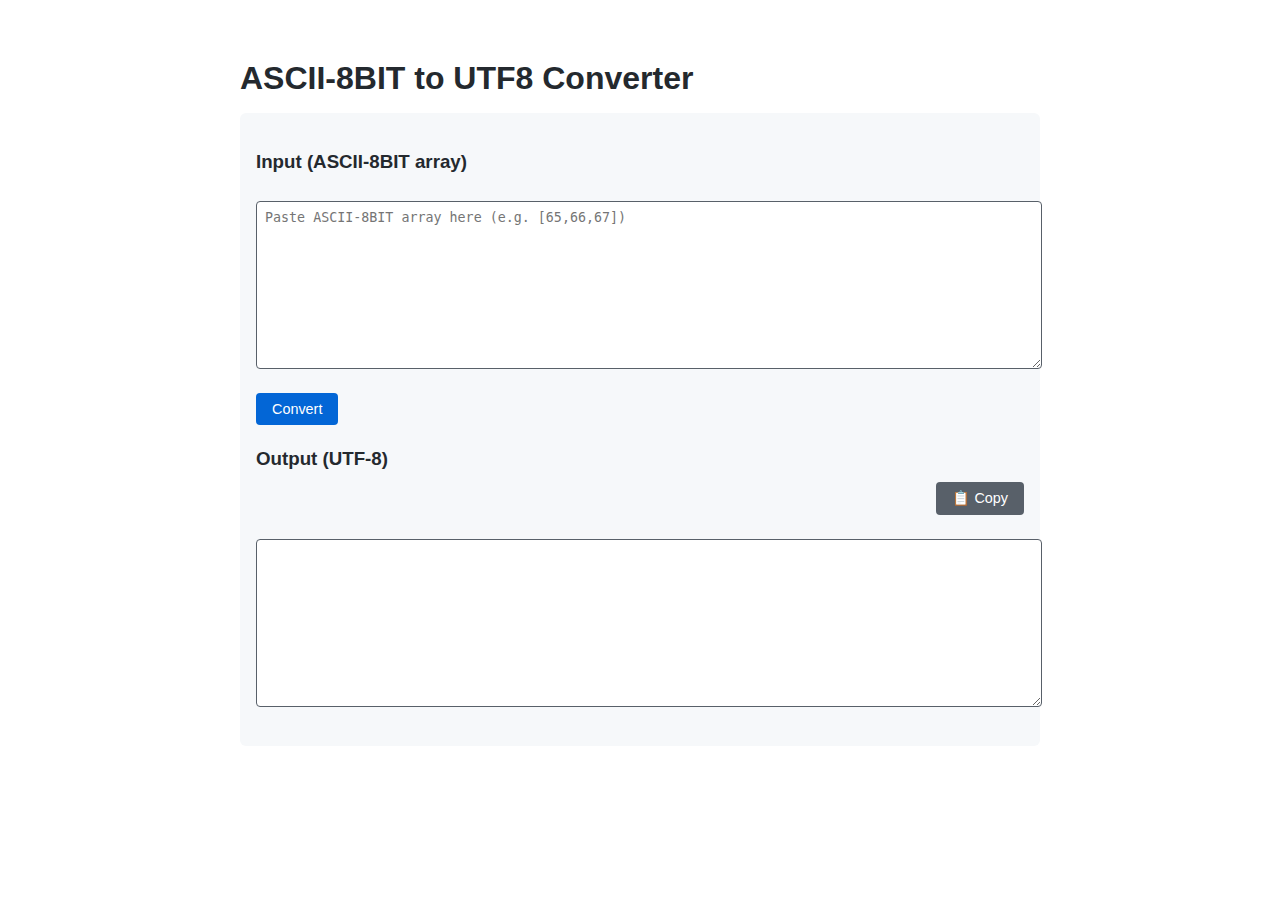
<file: ascii/index.html>
<!-- ascii/index.html -->
<!DOCTYPE html>
<html lang="en">
<head>
    <meta charset="UTF-8">
    <meta name="viewport" content="width=device-width, initial-scale=1.0">
    <title>ASCII-8BIT to UTF8 Converter</title>
    <style>
        :root {
            --color-primary: #0366d6;
            --color-primary-hover: #0256b4;
            --color-secondary: #586069;
            --color-bg: #f6f8fa;
            --space-sm: 0.5rem;
            --space-md: 1rem;
            --space-lg: 2rem;
        }

        body {
            font-family: -apple-system, BlinkMacSystemFont, "Segoe UI", Helvetica, Arial, sans-serif;
            line-height: 1.6;
            max-width: 800px;
            margin: 0 auto;
            padding: var(--space-lg);
            color: #24292e;
        }

        .container {
            background: var(--color-bg);
            padding: var(--space-md);
            border-radius: 6px;
        }

        textarea {
            width: 100%;
            min-height: 150px;
            margin: var(--space-md) 0;
            padding: var(--space-sm);
            font-family: monospace;
            border: 1px solid var(--color-secondary);
            border-radius: 4px;
        }

        button {
            background: var(--color-primary);
            color: white;
            border: none;
            padding: var(--space-sm) var(--space-md);
            border-radius: 4px;
            cursor: pointer;
            font-size: 0.9rem;
            display: flex;
            align-items: center;
            gap: 0.3rem;
        }

        button:hover {
            background: var(--color-primary-hover);
        }

        .controls {
            display: flex;
            justify-content: flex-end;
            margin-bottom: var(--space-sm);
        }

        .copy-btn {
            background: var(--color-secondary);
        }

        h1, h3 {
            margin-bottom: var(--space-sm);
        }
    </style>
</head>
<body>
    <h1>ASCII-8BIT to UTF8 Converter</h1>
    <div class="container">
        <h3>Input (ASCII-8BIT array)</h3>
        <textarea id="input" placeholder="Paste ASCII-8BIT array here (e.g. [65,66,67])"></textarea>
        <button onclick="convert()">Convert</button>
        
        <h3>Output (UTF-8)</h3>
        <div class="controls">
            <button class="copy-btn" onclick="copyOutput()">📋 Copy</button>
        </div>
        <textarea id="output" readonly></textarea>
    </div>

    <script>
        function convert() {
            const input = document.getElementById('input').value;
            try {
                // Parse the array string and convert to numbers
                const numbers = JSON.parse(input.replace(/\s/g, ''));
                
                // Convert numbers to characters and join
                const result = numbers.map(num => String.fromCharCode(num)).join('');
                
                document.getElementById('output').value = result;
            } catch (e) {
                alert('Invalid input format. Please enter a valid array of numbers.');
            }
        }

        function copyOutput() {
            const output = document.getElementById('output');
            output.select();
            document.execCommand('copy');
            
            // Visual feedback
            const copyButton = document.querySelector('.copy-btn');
            copyButton.textContent = 'Copied!';
            setTimeout(() => {
                copyButton.textContent = '📋 Copy';
            }, 2000);
        }

        // Add keyboard shortcut (Ctrl/Cmd + Enter to convert)
        document.addEventListener('keydown', (e) => {
            if ((e.ctrlKey || e.metaKey) && e.key === 'Enter') {
                convert();
            }
        });
    </script>
</body>
</html>
</file>
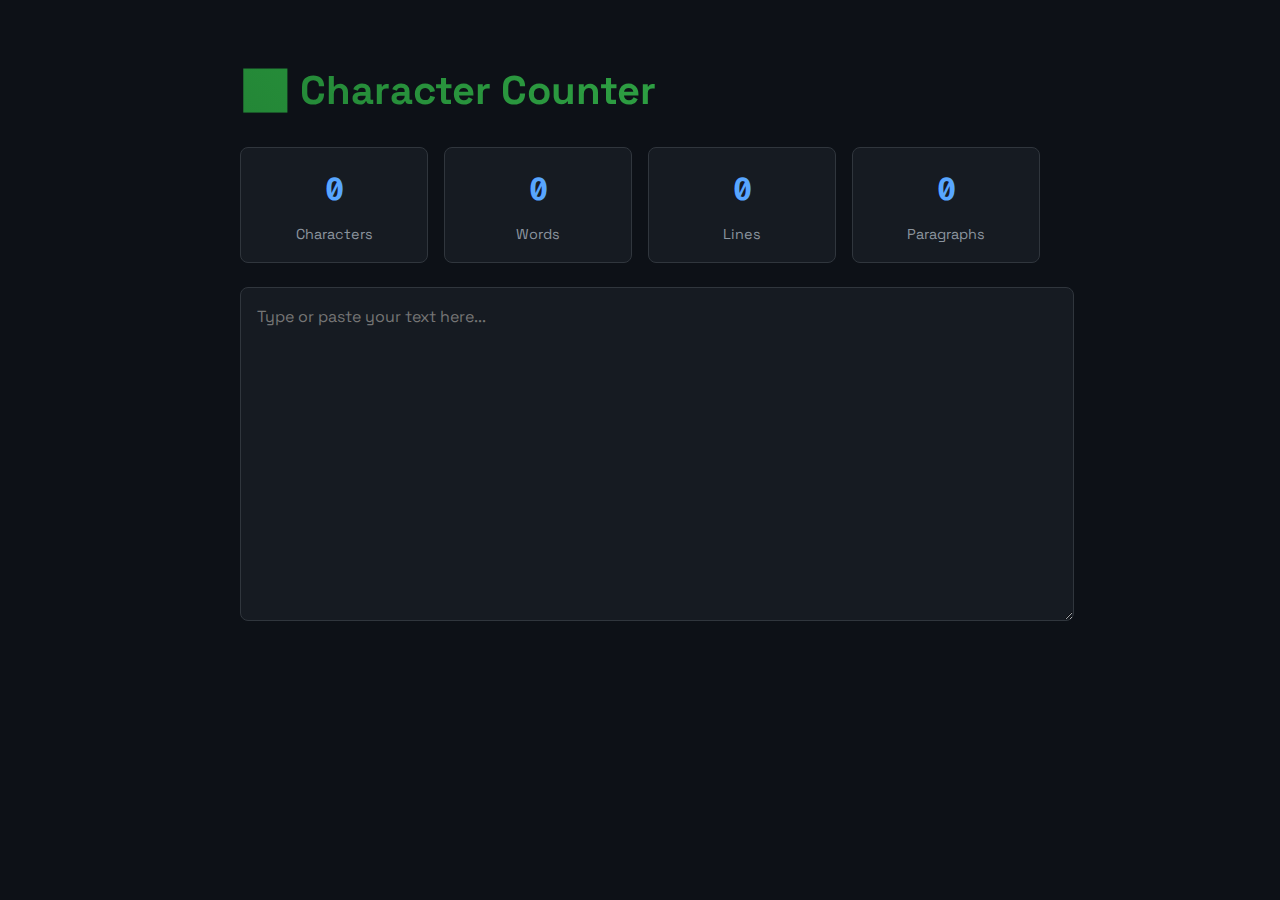
<file: counter/index.html>
<!DOCTYPE html>
<html lang="en">
<head>
    <meta charset="UTF-8">
    <meta name="viewport" content="width=device-width, initial-scale=1.0">
    <title>Character Counter</title>
    <link rel="preconnect" href="https://fonts.googleapis.com">
    <link rel="preconnect" href="https://fonts.gstatic.com" crossorigin>
    <link href="https://fonts.googleapis.com/css2?family=Space+Grotesk:wght@400;600;700&family=Fira+Code:wght@400;600&display=swap" rel="stylesheet">
    <style>
        :root {
            --bg-color: #0d1117;
            --text-color: #c9d1d9;
            --accent: #238636;
            --card-bg: #161b22;
            --hover-bg: #1f2428;
            --border-color: #30363d;
        }

        body {
            font-family: 'Space Grotesk', -apple-system, BlinkMacSystemFont, "Segoe UI", Helvetica, Arial, sans-serif;
            line-height: 1.6;
            margin: 0;
            padding: 2rem;
            background: var(--bg-color);
            color: var(--text-color);
            min-height: 100vh;
            box-sizing: border-box;
        }

        .container {
            max-width: 800px;
            margin: 0 auto;
        }

        h1 {
            font-size: 2.5rem;
            margin-bottom: 1.5rem;
            background: linear-gradient(45deg, #238636, #2ea043);
            -webkit-background-clip: text;
            -webkit-text-fill-color: transparent;
            display: inline-block;
        }

        .stats-grid {
            display: grid;
            grid-template-columns: repeat(auto-fit, minmax(180px, 1fr));
            gap: 1rem;
            margin-bottom: 1.5rem;
        }

        .stat-card {
            background: var(--card-bg);
            border: 1px solid var(--border-color);
            border-radius: 8px;
            padding: 1rem;
            text-align: center;
            transition: all 0.2s ease;
        }

        .stat-card:hover {
            transform: translateY(-2px);
            border-color: var(--accent);
        }

        .stat-value {
            font-size: 2rem;
            font-weight: 700;
            color: #58a6ff;
            font-family: 'Fira Code', monospace;
        }

        .stat-label {
            font-size: 0.9rem;
            color: #8b949e;
            margin-top: 0.5rem;
        }

        textarea {
            width: 100%;
            min-height: 300px;
            padding: 1rem;
            background: var(--card-bg);
            border: 1px solid var(--border-color);
            border-radius: 8px;
            color: var(--text-color);
            font-family: 'Space Grotesk', sans-serif;
            font-size: 1rem;
            line-height: 1.6;
            resize: vertical;
            transition: all 0.2s ease;
        }

        textarea:focus {
            outline: none;
            border-color: var(--accent);
            box-shadow: 0 0 0 2px rgba(35, 134, 54, 0.2);
        }

        @media (max-width: 600px) {
            body {
                padding: 1rem;
            }
            
            .stats-grid {
                grid-template-columns: repeat(2, 1fr);
            }
            
            .stat-value {
                font-size: 1.5rem;
            }
        }
    </style>
</head>
<body>
    <div class="container">
        <h1>📊 Character Counter</h1>
        
        <div class="stats-grid">
            <div class="stat-card">
                <div class="stat-value" id="charCount">0</div>
                <div class="stat-label">Characters</div>
            </div>
            <div class="stat-card">
                <div class="stat-value" id="wordCount">0</div>
                <div class="stat-label">Words</div>
            </div>
            <div class="stat-card">
                <div class="stat-value" id="lineCount">0</div>
                <div class="stat-label">Lines</div>
            </div>
            <div class="stat-card">
                <div class="stat-value" id="paragraphCount">0</div>
                <div class="stat-label">Paragraphs</div>
            </div>
        </div>

        <textarea 
            id="input" 
            placeholder="Type or paste your text here..."
            spellcheck="false"
        ></textarea>
    </div>

    <script>
        const input = document.getElementById('input');
        const charCount = document.getElementById('charCount');
        const wordCount = document.getElementById('wordCount');
        const lineCount = document.getElementById('lineCount');
        const paragraphCount = document.getElementById('paragraphCount');

        function updateCounts() {
            const text = input.value;
            
            // Character count
            charCount.textContent = text.length;
            
            // Word count
            wordCount.textContent = text.trim() === '' ? 0 : 
                text.trim().split(/\s+/).length;
            
            // Line count
            lineCount.textContent = text === '' ? 0 : 
                text.split('\n').length;
            
            // Paragraph count
            paragraphCount.textContent = text.trim() === '' ? 0 :
                text.trim().split(/\n\s*\n/).length;
        }

        input.addEventListener('input', updateCounts);
    </script>
</body>
</html>
</file>
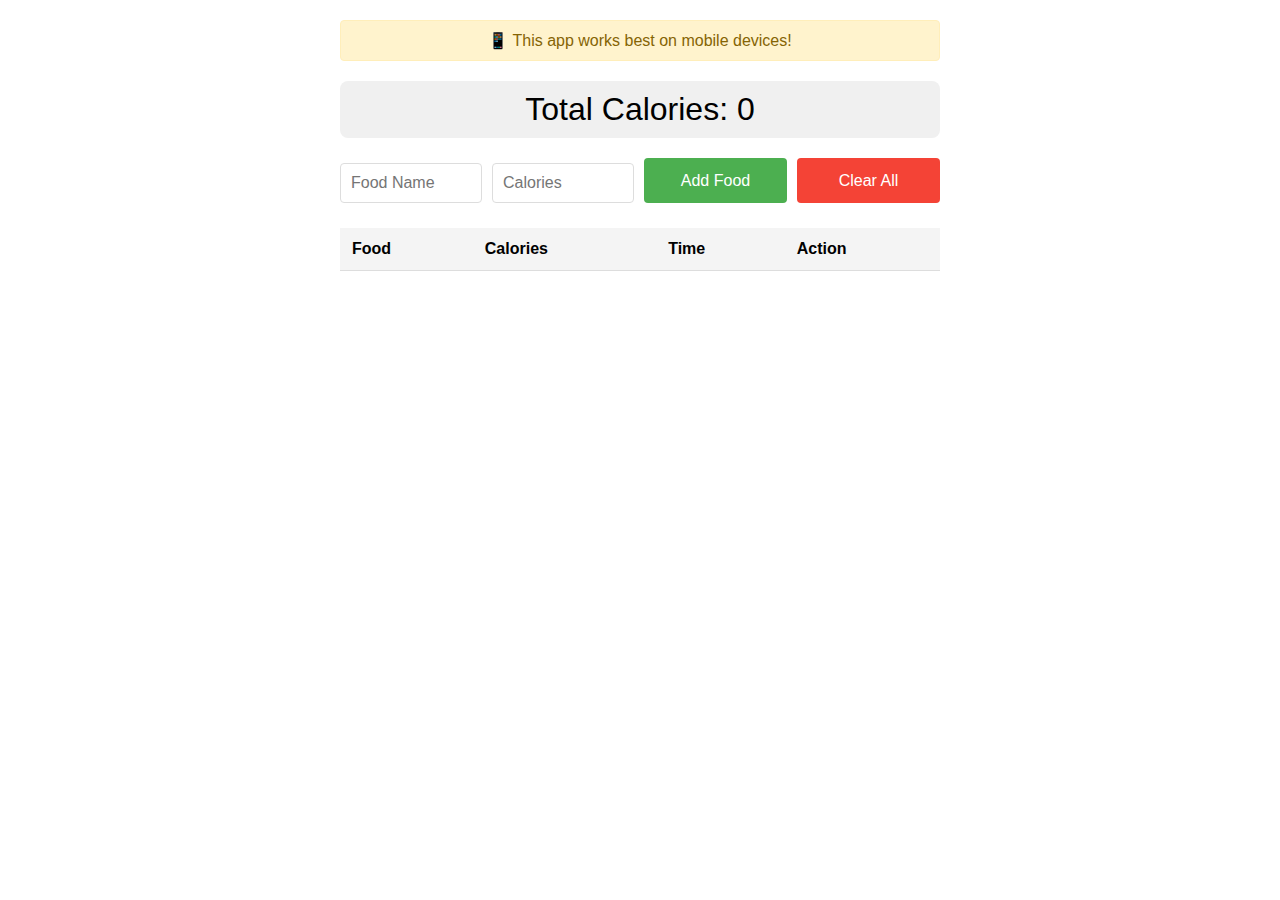
<file: foods/index.html>
<!DOCTYPE html>
<html lang="en">
<head>
    <meta charset="UTF-8">
    <meta name="viewport" content="width=device-width, initial-scale=1.0">
    <title>Calorie Counter</title>
    
    <!-- iOS home screen icons -->
    <link rel="apple-touch-icon" href="icons/apple-touch-icon.png">
    <meta name="apple-mobile-web-app-title" content="Calories">
    <meta name="apple-mobile-web-app-capable" content="yes">
    
    <!-- Android home screen icon -->
    <link rel="icon" type="image/png" sizes="192x192" href="icons/android-chrome-192x192.png">
    
    <!-- Generic favicon -->
    <link rel="icon" type="image/png" sizes="32x32" href="icons/favicon-32x32.png">
    
    <style>
        body {
            font-family: Arial, sans-serif;
            max-width: 600px;
            margin: 0 auto;
            padding: 20px;
        }
        .total-calories {
            font-size: 2em;
            text-align: center;
            margin: 20px 0;
            padding: 10px;
            background-color: #f0f0f0;
            border-radius: 8px;
        }
        .input-group {
            margin-bottom: 15px;
            display: flex;
            gap: 10px;
            flex-wrap: wrap;
        }
        input {
            flex: 1;
            padding: 10px;
            margin: 5px 0;
            border: 1px solid #ddd;
            border-radius: 4px;
            font-size: 16px;
            min-width: 120px;
        }
        button {
            flex: 1;
            padding: 12px;
            background-color: #4CAF50;
            color: white;
            border: none;
            border-radius: 4px;
            font-size: 16px;
            cursor: pointer;
            margin-bottom: 5px;
            min-width: 120px;
        }
        button:hover {
            background-color: #45a049;
        }
        button.clear {
            background-color: #f44336;
        }
        button.clear:hover {
            background-color: #da190b;
        }
        table {
            width: 100%;
            border-collapse: collapse;
            margin-top: 20px;
        }
        th, td {
            padding: 12px;
            text-align: left;
            border-bottom: 1px solid #ddd;
        }
        th {
            background-color: #f4f4f4;
        }
        button.delete {
            background-color: #dc3545;
            padding: 6px 12px;
            width: auto;
            margin: 0;
        }
        button.delete:hover {
            background-color: #c82333;
        }
        button.edit {
            background-color: #ffc107;
            padding: 6px 12px;
            width: auto;
            margin: 0;
        }
        button.edit:hover {
            background-color: #e0a800;
        }
        button.icon {
            background: transparent;
            border: none;
            padding: 4px 8px;
            cursor: pointer;
            font-size: 16px;
            width: auto;
            min-width: unset;
            margin: 0;
        }
        button.icon:hover {
            transform: scale(1.1);
            background: transparent;
        }
        button.edit:hover, button.delete:hover {
            background: transparent;
        }
        .row-delete {
            animation: fadeOut 0.3s ease-out;
        }
        .row-add {
            animation: fadeIn 0.3s ease-in;
        }

        @keyframes fadeOut {
            from { opacity: 1; }
            to { opacity: 0; }
        }
        @keyframes fadeIn {
            from { opacity: 0; }
            to { opacity: 1; }
        }
        .mobile-notice {
            display: none;
            text-align: center;
            padding: 10px;
            background-color: #fff3cd;
            border: 1px solid #ffeeba;
            border-radius: 4px;
            color: #856404;
            margin-bottom: 20px;
        }
        
        @media (min-width: 768px) {
            .mobile-notice {
                display: block;
            }
        }
    </style>
</head>
<body>
    <div class="mobile-notice">
        📱 This app works best on mobile devices!
    </div>
    <div class="total-calories">
        Total Calories: <span id="totalCalories">0</span>
    </div>

    <form id="foodForm" onsubmit="addFood(event)">
        <div class="input-group">
            <input type="text" id="foodName" placeholder="Food Name">
            <input type="number" id="calories" placeholder="Calories">
            <button type="submit">Add Food</button>
            <button type="button" class="clear" onclick="clearAll()">Clear All</button>
        </div>
    </form>

    <table>
        <thead>
            <tr>
                <th>Food</th>
                <th>Calories</th>
                <th>Time</th>
                <th>Action</th>
            </tr>
        </thead>
        <tbody id="foodList">
            <!-- Food items will be added here -->
        </tbody>
    </table>

    <script>
        let totalCals = 0;
        let foods = [];

        // Single load event listener that handles both initialization tasks
        window.addEventListener('load', () => {
            loadSavedFoods();
            checkForNewDay();
        });

        // Add keyboard shortcuts
        document.addEventListener('keydown', (e) => {
            if (e.key === 'Enter' && e.ctrlKey) {
                document.querySelector('form button[type="submit"]').click();
            }
        });

        function loadSavedFoods() {
            try {
                const savedFoods = localStorage.getItem('foods');
                if (savedFoods) {
                    foods = JSON.parse(savedFoods);
                    foods.forEach(addFoodToTable);
                    updateTotalCalories();
                }
            } catch (e) {
                console.error('Failed to load saved foods:', e);
                foods = [];
            }
        }

        function addFood(event) {
            event.preventDefault();
            
            const foodName = document.getElementById('foodName').value.trim();
            const calories = parseInt(document.getElementById('calories').value);

            if (!foodName || !calories || calories < 0 || calories > 5000) {
                alert('Please enter a valid food name and calories (0-5000)');
                return;
            }

            const food = { 
                name: foodName.slice(0, 50),
                calories,
                date: new Date().toISOString()
            };
            foods.push(food);
            
            addFoodToTable(food);
            updateTotalCalories();
            saveToLocalStorage();
            clearForm();
        }

        function addFoodToTable(food) {
            const foodList = document.getElementById('foodList');
            const newRow = document.createElement('tr');
            const time = new Date(food.date).toLocaleTimeString();
            newRow.innerHTML = `
                <td>${food.name}</td>
                <td>${food.calories}</td>
                <td><small>${time}</small></td>
                <td>
                    <button onclick="editFood(this)" class="icon edit" title="Edit">✏️</button>
                    <button onclick="deleteFood(this)" class="icon delete" title="Delete">🗑️</button>
                </td>
            `;
            foodList.appendChild(newRow);
        }

        function deleteFood(button) {
            const row = button.closest('tr');
            const foodName = row.cells[0].textContent;
            const calories = parseInt(row.cells[1].textContent);
            
            foods = foods.filter(food => 
                !(food.name === foodName && food.calories === calories)
            );
            
            row.remove();
            updateTotalCalories();
            saveToLocalStorage();
        }

        function editFood(button) {
            const row = button.closest('tr');
            
            // Populate form
            document.getElementById('foodName').value = row.cells[0].textContent;
            document.getElementById('calories').value = row.cells[1].textContent;
            
            deleteFood(button);
            document.getElementById('foodName').focus();
        }

        function clearAll(showConfirmation = true) {
            if (!showConfirmation || confirm('Are you sure you want to clear all entries?')) {
                document.getElementById('foodList').innerHTML = '';
                foods = [];
                updateTotalCalories();
                localStorage.removeItem('foods');
            }
        }

        function updateTotalCalories() {
            totalCals = foods.reduce((sum, food) => sum + food.calories, 0);
            document.getElementById('totalCalories').textContent = totalCals;
        }

        function saveToLocalStorage() {
            try {
                localStorage.setItem('foods', JSON.stringify(foods));
            } catch (e) {
                console.error('Failed to save to localStorage:', e);
                alert('Failed to save data. Local storage might be full.');
            }
        }

        function clearForm() {
            document.getElementById('foodName').value = '';
            document.getElementById('calories').value = '';
            document.getElementById('foodName').focus();
        }

        function checkForNewDay() {
            const lastSaved = localStorage.getItem('lastSaveDate');
            const today = new Date().toDateString();
            
            if (lastSaved && lastSaved !== today) {
                clearAll(false); // false = don't show confirmation
            }
            localStorage.setItem('lastSaveDate', today);
        }

        // Add this to your existing JavaScript
        document.getElementById('foodName').addEventListener('keydown', (e) => {
            if (e.key === 'Enter') {
                e.preventDefault(); // Prevent form submission
                document.getElementById('calories').focus();
            }
        });
    </script>
</body>
</html>
</file>
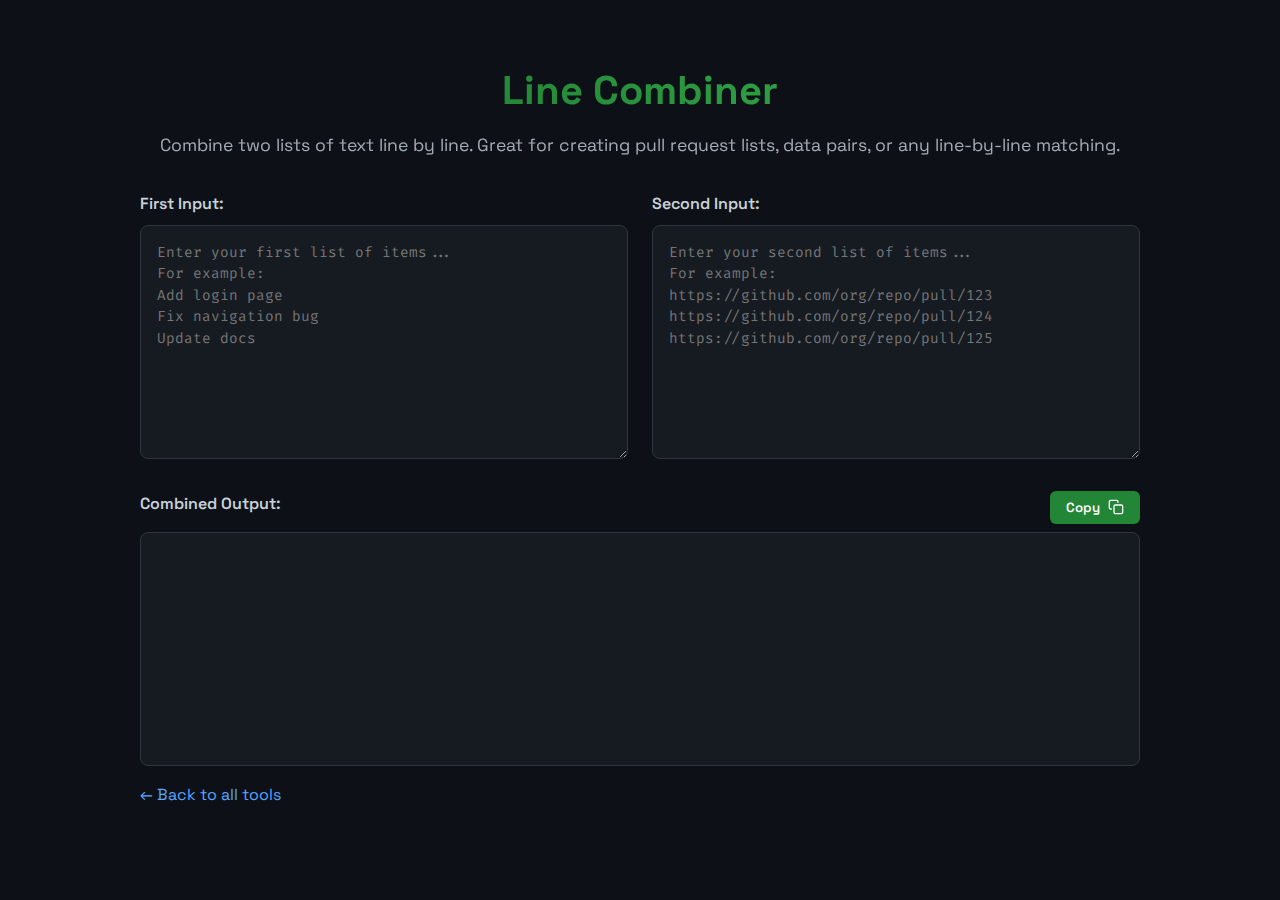
<file: line-combiner/index.html>
<!DOCTYPE html>
<html lang="en">
<head>
    <meta charset="UTF-8">
    <meta name="viewport" content="width=device-width, initial-scale=1.0">
    <title>Line Combiner - Mike's Stupid Tools</title>
    <link rel="preconnect" href="https://fonts.googleapis.com">
    <link rel="preconnect" href="https://fonts.gstatic.com" crossorigin>
    <link href="https://fonts.googleapis.com/css2?family=Fira+Code:wght@400;600&family=Space+Grotesk:wght@400;600;700&display=swap" rel="stylesheet">
    <style>
        :root {
            --bg-color: #0d1117;
            --text-color: #c9d1d9;
            --accent: #238636;
            --card-bg: #161b22;
            --hover-bg: #1f2428;
            --border-color: #30363d;
        }

        body {
            font-family: 'Space Grotesk', -apple-system, BlinkMacSystemFont, "Segoe UI", Helvetica, Arial, sans-serif;
            line-height: 1.6;
            max-width: 1000px;
            margin: 0 auto;
            padding: 2rem;
            background: var(--bg-color);
            color: var(--text-color);
        }

        header {
            margin-bottom: 2rem;
            text-align: center;
        }

        h1 {
            font-family: 'Space Grotesk', sans-serif;
            font-weight: 700;
            font-size: 2.5rem;
            margin-bottom: 0.5rem;
            background: linear-gradient(45deg, #238636, #2ea043);
            -webkit-background-clip: text;
            -moz-background-clip: text;
            background-clip: text;
            -webkit-text-fill-color: transparent;
            -moz-text-fill-color: transparent;
            text-fill-color: transparent;
            display: inline-block;
        }

        .description {
            font-size: 1.1rem;
            opacity: 0.8;
            margin-bottom: 1rem;
        }

        .container {
            display: grid;
            grid-template-columns: 1fr 1fr;
            gap: 1.5rem;
        }

        @media (max-width: 768px) {
            .container {
                grid-template-columns: 1fr;
            }
        }

        .input-container {
            display: flex;
            flex-direction: column;
        }

        label {
            font-weight: 600;
            margin-bottom: 0.5rem;
        }

        textarea {
            font-family: 'Fira Code', monospace;
            background: var(--card-bg);
            color: var(--text-color);
            border: 1px solid var(--border-color);
            border-radius: 8px;
            padding: 1rem;
            min-height: 200px;
            resize: vertical;
            font-size: 0.9rem;
            line-height: 1.5;
        }

        textarea:focus {
            outline: none;
            border-color: var(--accent);
        }

        .output-container {
            margin-top: 2rem;
        }

        .output-header {
            display: flex;
            justify-content: space-between;
            align-items: center;
            margin-bottom: 0.5rem;
        }

        .output-box {
            font-family: 'Fira Code', monospace;
            background: var(--card-bg);
            color: var(--text-color);
            border: 1px solid var(--border-color);
            border-radius: 8px;
            padding: 1rem;
            min-height: 200px;
            white-space: pre-wrap;
            overflow: auto;
            font-size: 0.9rem;
            line-height: 1.5;
        }

        button {
            background: var(--accent);
            color: white;
            border: none;
            border-radius: 6px;
            padding: 0.5rem 1rem;
            font-family: 'Space Grotesk', sans-serif;
            font-weight: 600;
            cursor: pointer;
            transition: all 0.2s ease;
        }

        button:hover {
            background: #2ea043;
            transform: translateY(-1px);
        }

        .home-link {
            display: inline-block;
            margin-top: 1rem;
            color: #58a6ff;
            text-decoration: none;
        }

        .home-link:hover {
            text-decoration: underline;
        }

        .copy-button {
            display: flex;
            align-items: center;
            gap: 0.5rem;
        }

        .copy-button svg {
            width: 16px;
            height: 16px;
        }

        .copy-actions {
            display: flex;
            align-items: center;
        }

        .success-message {
            color: var(--accent);
            margin-right: 0.5rem;
            opacity: 0;
            transition: opacity 0.3s ease;
        }

        .success-message.show {
            opacity: 1;
        }
    </style>
</head>
<body>
    <header>
        <h1>Line Combiner</h1>
        <div class="description">
            Combine two lists of text line by line. Great for creating pull request lists, data pairs, or any line-by-line matching.
        </div>
    </header>

    <div class="container">
        <div class="input-container">
            <label for="input1">First Input:</label>
            <textarea id="input1" placeholder="Enter your first list of items...
For example:
Add login page
Fix navigation bug
Update docs"></textarea>
        </div>
        <div class="input-container">
            <label for="input2">Second Input:</label>
            <textarea id="input2" placeholder="Enter your second list of items...
For example:
https://github.com/org/repo/pull/123
https://github.com/org/repo/pull/124
https://github.com/org/repo/pull/125"></textarea>
        </div>
    </div>

    <div class="output-container">
        <div class="output-header">
            <label for="output">Combined Output:</label>
            <div class="copy-actions">
                <span id="success-message" class="success-message">Copied!</span>
                <button id="copy-button" class="copy-button">
                    Copy
                    <svg xmlns="http://www.w3.org/2000/svg" width="24" height="24" viewBox="0 0 24 24" fill="none" stroke="currentColor" stroke-width="2" stroke-linecap="round" stroke-linejoin="round">
                        <rect x="9" y="9" width="13" height="13" rx="2" ry="2"></rect>
                        <path d="M5 15H4a2 2 0 0 1-2-2V4a2 2 0 0 1 2-2h9a2 2 0 0 1 2 2v1"></path>
                    </svg>
                </button>
            </div>
        </div>
        <div id="output" class="output-box"></div>
    </div>

    <a href="../" class="home-link">← Back to all tools</a>

    <script>
        const input1 = document.getElementById('input1');
        const input2 = document.getElementById('input2');
        const output = document.getElementById('output');
        const copyButton = document.getElementById('copy-button');
        const successMessage = document.getElementById('success-message');

        function updateOutput() {
            const lines1 = input1.value.split('\n');
            const lines2 = input2.value.split('\n');
            const maxLines = Math.max(lines1.length, lines2.length);
            
            let result = '';
            for (let i = 0; i < maxLines; i++) {
                const line1 = i < lines1.length ? lines1[i] : '';
                const line2 = i < lines2.length ? lines2[i] : '';
                result += `- ${line1}: ${line2}\n`;
            }
            
            output.textContent = result.trim();
        }

        input1.addEventListener('input', updateOutput);
        input2.addEventListener('input', updateOutput);

        copyButton.addEventListener('click', () => {
            navigator.clipboard.writeText(output.textContent).then(() => {
                successMessage.classList.add('show');
                setTimeout(() => {
                    successMessage.classList.remove('show');
                }, 2000);
            });
        });
    </script>
</body>
</html>
</file>
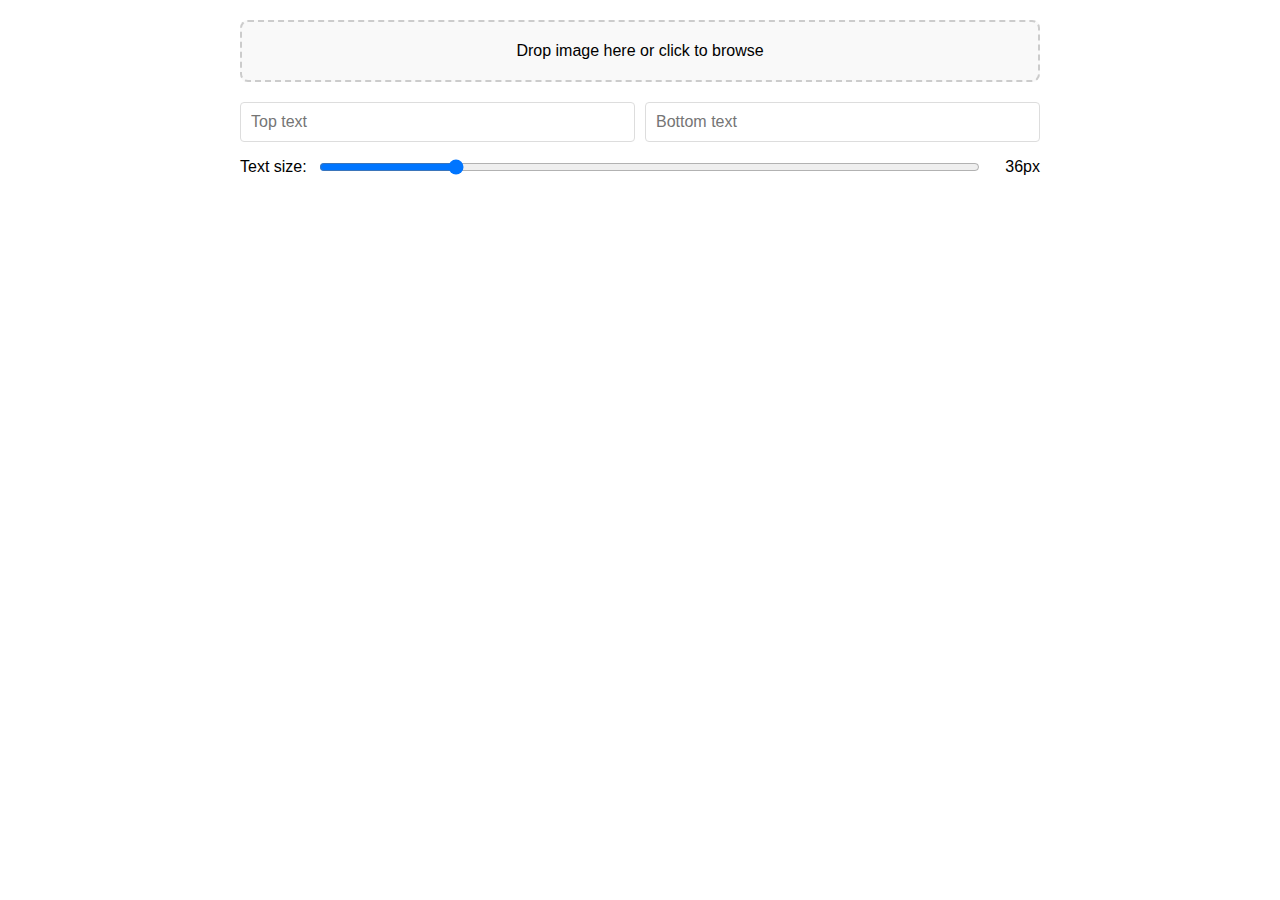
<file: memes/index.html>
<!DOCTYPE html>
<html lang="en">
<head>
    <meta charset="UTF-8">
    <meta name="viewport" content="width=device-width, initial-scale=1.0">
    <title>Stupid Meme Maker</title>
    <style>
        body {
            font-family: Arial, sans-serif;
            max-width: 800px;
            margin: 0 auto;
            padding: 20px;
        }

        .drop-zone {
            border: 2px dashed #ccc;
            border-radius: 8px;
            padding: 20px;
            text-align: center;
            margin-bottom: 20px;
            background: #f9f9f9;
            cursor: pointer;
        }

        .drop-zone.dragover {
            background: #e9e9e9;
            border-color: #999;
        }

        .input-group {
            margin-bottom: 15px;
            display: flex;
            gap: 10px;
        }

        input[type="text"] {
            flex: 1;
            padding: 10px;
            font-size: 16px;
            border: 1px solid #ddd;
            border-radius: 4px;
        }

        .meme-container {
            position: relative;
            display: flex;
            justify-content: center;
            max-width: 100%;
        }

        .meme-text {
            position: absolute;
            left: 50%;
            transform: translateX(-50%);
            color: white;
            font-family: Impact, sans-serif;
            font-size: 36px;
            text-transform: uppercase;
            text-shadow: 2px 2px 0 #000,
                        -2px -2px 0 #000,
                        2px -2px 0 #000,
                        -2px 2px 0 #000;
            text-align: center;
            width: 90%;
            word-wrap: break-word;
        }

        .top-text {
            top: 20px;
        }

        .bottom-text {
            bottom: 20px;
        }

        #memeImage {
            max-width: 100%;
            display: none;
        }

        .controls {
            margin: 15px 0;
        }

        .slider-group {
            display: flex;
            align-items: center;
            gap: 10px;
            margin-bottom: 15px;
        }

        input[type="range"] {
            flex: 1;
        }

        .size-label {
            min-width: 3em;
            text-align: right;
        }
    </style>
</head>
<body>
    <div class="drop-zone" id="dropZone">
        Drop image here or click to browse
        <input type="file" id="fileInput" accept="image/*" style="display: none;">
    </div>

    <div class="controls">
        <div class="input-group">
            <input type="text" id="topText" placeholder="Top text">
            <input type="text" id="bottomText" placeholder="Bottom text">
        </div>
        <div class="slider-group">
            <label for="fontSize">Text size:</label>
            <input type="range" id="fontSize" min="20" max="100" value="36">
            <span class="size-label" id="fontSizeLabel">36px</span>
        </div>
    </div>

    <div class="meme-container">
        <div class="meme-text top-text" id="topTextDisplay"></div>
        <img id="memeImage" alt="Your meme">
        <div class="meme-text bottom-text" id="bottomTextDisplay"></div>
    </div>

    <script>
        const dropZone = document.getElementById('dropZone');
        const fileInput = document.getElementById('fileInput');
        const memeImage = document.getElementById('memeImage');
        const topText = document.getElementById('topText');
        const bottomText = document.getElementById('bottomText');
        const topTextDisplay = document.getElementById('topTextDisplay');
        const bottomTextDisplay = document.getElementById('bottomTextDisplay');
        const fontSize = document.getElementById('fontSize');
        const fontSizeLabel = document.getElementById('fontSizeLabel');

        // Handle drag and drop
        dropZone.addEventListener('dragover', (e) => {
            e.preventDefault();
            dropZone.classList.add('dragover');
        });

        dropZone.addEventListener('dragleave', () => {
            dropZone.classList.remove('dragover');
        });

        dropZone.addEventListener('drop', (e) => {
            e.preventDefault();
            dropZone.classList.remove('dragover');
            handleFile(e.dataTransfer.files[0]);
        });

        // Handle click to upload
        dropZone.addEventListener('click', () => {
            fileInput.click();
        });

        fileInput.addEventListener('change', (e) => {
            handleFile(e.target.files[0]);
        });

        // Handle text input
        topText.addEventListener('input', (e) => {
            topTextDisplay.textContent = e.target.value;
        });

        bottomText.addEventListener('input', (e) => {
            bottomTextDisplay.textContent = e.target.value;
        });

        fontSize.addEventListener('input', (e) => {
            const size = e.target.value;
            fontSizeLabel.textContent = size + 'px';
            topTextDisplay.style.fontSize = size + 'px';
            bottomTextDisplay.style.fontSize = size + 'px';
        });

        function handleFile(file) {
            if (!file.type.startsWith('image/')) {
                alert('Please upload an image file');
                return;
            }

            const reader = new FileReader();
            reader.onload = (e) => {
                memeImage.src = e.target.result;
                memeImage.style.display = 'block';
            };
            reader.readAsDataURL(file);
        }
    </script>
</body>
</html>
</file>
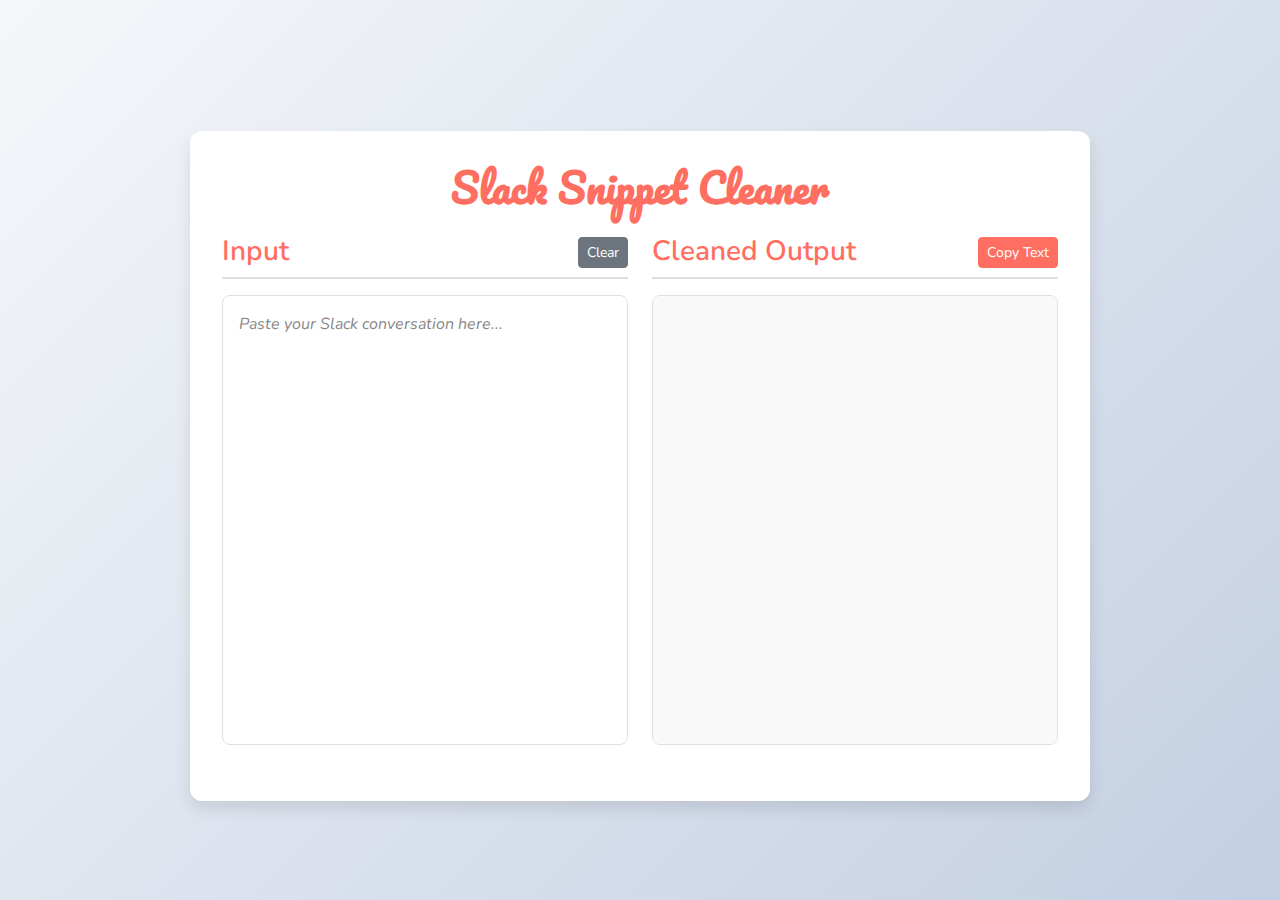
<file: slack/index.html>
<!DOCTYPE html>
<html lang="en">
<head>
    <meta charset="UTF-8">
    <meta name="viewport" content="width=device-width, initial-scale=1.0">
    <title>Slack Snippet Cleaner</title>
    <link href="https://fonts.googleapis.com/css2?family=Nunito:wght@400;700&family=Pacifico&display=swap" rel="stylesheet">
    <link href="https://cdn.jsdelivr.net/npm/bootstrap@5.3.2/dist/css/bootstrap.min.css" rel="stylesheet">
    <style>
        :root {
            --bg-primary: #f4f4f4;
            --text-primary: #333;
            --border-color: #e0e0e0;
            --accent-color: #ff6f61;
            --gradient-bg: linear-gradient(135deg, #f5f7fa, #c3cfe2);
        }

        body {
            font-family: 'Nunito', sans-serif;
            background: var(--gradient-bg);
            color: var(--text-primary);
            line-height: 1.6;
            padding-top: 2rem;
            display: flex;
            justify-content: center;
            align-items: center;
            min-height: 100vh;
            margin: 0;
        }

        .container {
            max-width: 900px;
            background-color: white;
            border-radius: 12px;
            box-shadow: 0 8px 16px rgba(0, 0, 0, 0.1);
            padding: 2rem;
            transition: transform 0.3s ease, box-shadow 0.3s ease;
        }

        .container:hover {
            transform: translateY(-5px) scale(1.02);
            box-shadow: 0 12px 24px rgba(0, 0, 0, 0.15);
        }

        h1 {
            font-family: 'Pacifico', cursive;
            color: var(--accent-color);
            font-weight: 700;
            margin-bottom: 1.5rem;
            text-align: center;
        }

        .header-with-button {
            display: flex;
            align-items: center;
            justify-content: space-between;
            margin-bottom: 1rem;
            border-bottom: 2px solid var(--border-color);
            padding-bottom: 0.5rem;
        }

        .header-with-button h3 {
            margin: 0;
            font-weight: 600;
            color: var(--accent-color);
        }

        .pane-container {
            position: relative;
            height: 450px;
            margin-bottom: 1.5rem;
        }

        .editor-pane, .preview-pane {
            height: 100%;
            border: 1px solid var(--border-color);
            border-radius: 8px;
            padding: 1rem;
            background-color: white;
            overflow-y: auto;
            transition: box-shadow 0.3s ease, transform 0.3s ease;
        }

        .editor-pane:hover, .preview-pane:hover {
            box-shadow: 0 4px 8px rgba(0, 0, 0, 0.1);
            transform: scale(1.01);
        }

        .rich-input, #preview {
            width: 100%;
            height: 100%;
            outline: none;
            font-family: inherit;
            line-height: 1.6;
            overflow-y: auto;
        }

        .rich-input:empty:before {
            content: attr(placeholder);
            color: #888;
            font-style: italic;
        }

        .preview-pane {
            background-color: #f9f9f9;
            white-space: pre-wrap;
        }

        .btn-primary {
            background-color: var(--accent-color);
            border-color: var(--accent-color);
            transition: all 0.3s ease;
        }

        .btn-primary:hover {
            background-color: #e55b50;
            border-color: #e55b50;
        }

        .btn-secondary {
            background-color: #6c757d;
            border-color: #6c757d;
            transition: all 0.3s ease;
        }

        .btn-secondary:hover {
            background-color: #545b62;
            border-color: #545b62;
        }

        @media (max-width: 768px) {
            .container {
                padding: 1rem;
            }
            .header-with-button {
                flex-direction: column;
                align-items: flex-start;
            }
            .header-with-button .btn {
                margin-top: 0.5rem;
                width: 100%;
            }
            .pane-container {
                height: 400px;
            }
        }
    </style>
</head>
<body>
    <div class="container">
        <h1>Slack Snippet Cleaner</h1>
        <div class="row">
            <div class="col-md-6">
                <div class="header-with-button">
                    <h3>Input</h3>
                    <button class="btn btn-secondary btn-sm" id="clearText">Clear</button>
                </div>
                <div class="pane-container"><div class="editor-pane"><div id="input" contenteditable="true" class="rich-input" placeholder="Paste your Slack conversation here..."></div></div></div>
            </div>
            <div class="col-md-6">
                <div class="header-with-button">
                    <h3>Cleaned Output</h3>
                    <button class="btn btn-primary btn-sm" id="copyText">Copy Text</button>
                </div>
                <div class="pane-container">
                    <div class="preview-pane">
                        <div id="preview"></div>
                    </div>
                </div>
            </div>
        </div>
    </div>

    <script src="script.js"></script>
</body>
</html>
</file>
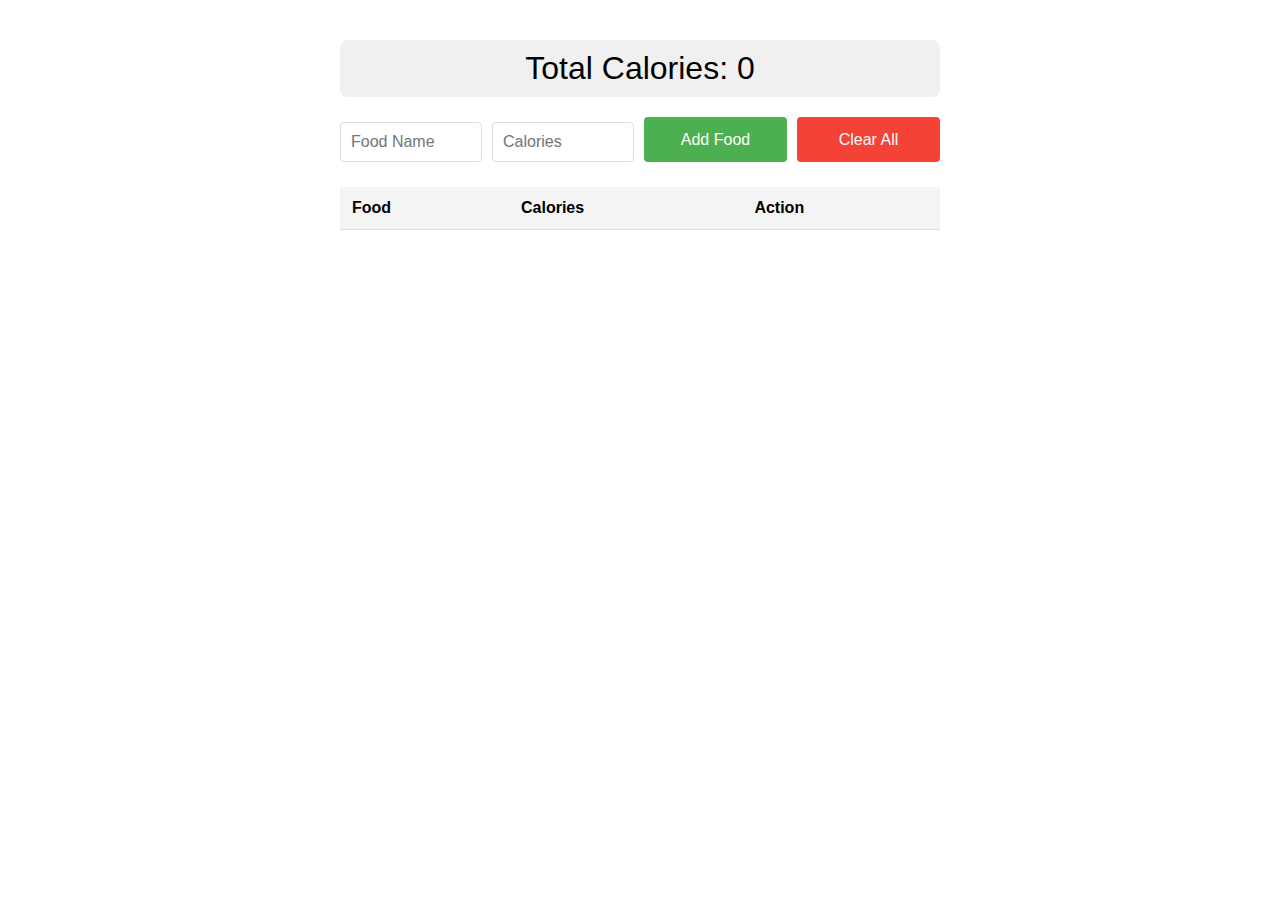
<file: foods.html>
<!DOCTYPE html>
<html lang="en">
<head>
    <meta charset="UTF-8">
    <meta name="viewport" content="width=device-width, initial-scale=1.0">
    <title>Calorie Counter</title>
    <style>
        body {
            font-family: Arial, sans-serif;
            max-width: 600px;
            margin: 0 auto;
            padding: 20px;
        }
        .total-calories {
            font-size: 2em;
            text-align: center;
            margin: 20px 0;
            padding: 10px;
            background-color: #f0f0f0;
            border-radius: 8px;
        }
        .input-group {
            margin-bottom: 15px;
            display: flex;
            gap: 10px;
            flex-wrap: wrap;
        }
        input {
            flex: 1;
            padding: 10px;
            margin: 5px 0;
            border: 1px solid #ddd;
            border-radius: 4px;
            font-size: 16px;
            min-width: 120px;
        }
        button {
            flex: 1;
            padding: 12px;
            background-color: #4CAF50;
            color: white;
            border: none;
            border-radius: 4px;
            font-size: 16px;
            cursor: pointer;
            margin-bottom: 5px;
            min-width: 120px;
        }
        button:hover {
            background-color: #45a049;
        }
        button.clear {
            background-color: #f44336;
        }
        button.clear:hover {
            background-color: #da190b;
        }
        table {
            width: 100%;
            border-collapse: collapse;
            margin-top: 20px;
        }
        th, td {
            padding: 12px;
            text-align: left;
            border-bottom: 1px solid #ddd;
        }
        th {
            background-color: #f4f4f4;
        }
        button.delete {
            background-color: #dc3545;
            padding: 6px 12px;
            width: auto;
            margin: 0;
        }
        button.delete:hover {
            background-color: #c82333;
        }
        button.edit {
            background-color: #ffc107;
            padding: 6px 12px;
            width: auto;
            margin: 0;
        }
        button.edit:hover {
            background-color: #e0a800;
        }
        button.icon {
            background: transparent;
            border: none;
            padding: 4px 8px;
            cursor: pointer;
            font-size: 16px;
            width: auto;
            min-width: unset;
            margin: 0;
        }
        button.icon:hover {
            transform: scale(1.1);
            background: transparent;
        }
        button.edit:hover, button.delete:hover {
            background: transparent;
        }
    </style>
</head>
<body>
    <div class="total-calories">
        Total Calories: <span id="totalCalories">0</span>
    </div>

    <form id="foodForm" onsubmit="addFood(event)">
        <div class="input-group">
            <input type="text" id="foodName" placeholder="Food Name">
            <input type="number" id="calories" placeholder="Calories">
            <button type="submit">Add Food</button>
            <button type="button" class="clear" onclick="clearAll()">Clear All</button>
        </div>
    </form>

    <table>
        <thead>
            <tr>
                <th>Food</th>
                <th>Calories</th>
                <th>Action</th>
            </tr>
        </thead>
        <tbody id="foodList">
            <!-- Food items will be added here -->
        </tbody>
    </table>

    <script>
        let totalCals = 0;
        let foods = [];  // Array to track all food entries

        // Load saved data when page loads
        window.addEventListener('load', () => {
            const savedFoods = localStorage.getItem('foods');
            if (savedFoods) {
                foods = JSON.parse(savedFoods);
                foods.forEach(food => {
                    const foodList = document.getElementById('foodList');
                    const newRow = document.createElement('tr');
                    newRow.innerHTML = `
                        <td>${food.name}</td>
                        <td>${food.calories}</td>
                        <td>
                            <button onclick="editFood(this)" class="icon edit" title="Edit">✏️</button>
                            <button onclick="deleteFood(this)" class="icon delete" title="Delete">🗑️</button>
                        </td>
                    `;
                    foodList.appendChild(newRow);
                    totalCals += food.calories;
                });
                document.getElementById('totalCalories').textContent = totalCals;
            }
        });

        function addFood(event) {
            event.preventDefault();
            const foodName = document.getElementById('foodName').value;
            const calories = parseInt(document.getElementById('calories').value);

            if (!foodName || !calories) {
                alert('Please fill in both fields');
                return;
            }

            const food = { name: foodName, calories: calories };
            foods.push(food);  // Add to foods array
            
            const foodList = document.getElementById('foodList');
            const newRow = document.createElement('tr');
            newRow.innerHTML = `
                <td>${foodName}</td>
                <td>${calories}</td>
                <td>
                    <button onclick="editFood(this)" class="icon edit" title="Edit">✏️</button>
                    <button onclick="deleteFood(this)" class="icon delete" title="Delete">🗑️</button>
                </td>
            `;
            foodList.appendChild(newRow);

            totalCals += calories;
            document.getElementById('totalCalories').textContent = totalCals;

            // Save to localStorage
            localStorage.setItem('foods', JSON.stringify(foods));

            // Clear inputs
            document.getElementById('foodName').value = '';
            document.getElementById('calories').value = '';
        }

        function deleteFood(button) {
            const row = button.closest('tr');
            const foodName = row.cells[0].textContent;
            const calories = parseInt(row.cells[1].textContent);
            
            // Remove from foods array
            foods = foods.filter(food => 
                !(food.name === foodName && food.calories === calories)
            );
            
            // Update total calories
            totalCals -= calories;
            document.getElementById('totalCalories').textContent = totalCals;
            
            // Remove the row
            row.remove();

            // Save updated foods to localStorage
            localStorage.setItem('foods', JSON.stringify(foods));
        }

        function clearAll() {
            if (confirm('Are you sure you want to clear all entries?')) {
                document.getElementById('foodList').innerHTML = '';
                foods = [];
                totalCals = 0;
                document.getElementById('totalCalories').textContent = '0';
                localStorage.removeItem('foods');
            }
        }

        function editFood(button) {
            const row = button.closest('tr');
            const foodName = row.cells[0].textContent;
            const calories = row.cells[1].textContent;
            
            // Populate the form with current values
            document.getElementById('foodName').value = foodName;
            document.getElementById('calories').value = calories;
            
            // Remove the old entry
            deleteFood(button);
            
            // Focus on the food name input
            document.getElementById('foodName').focus();
        }
    </script>
</body>
</html>
</file>
